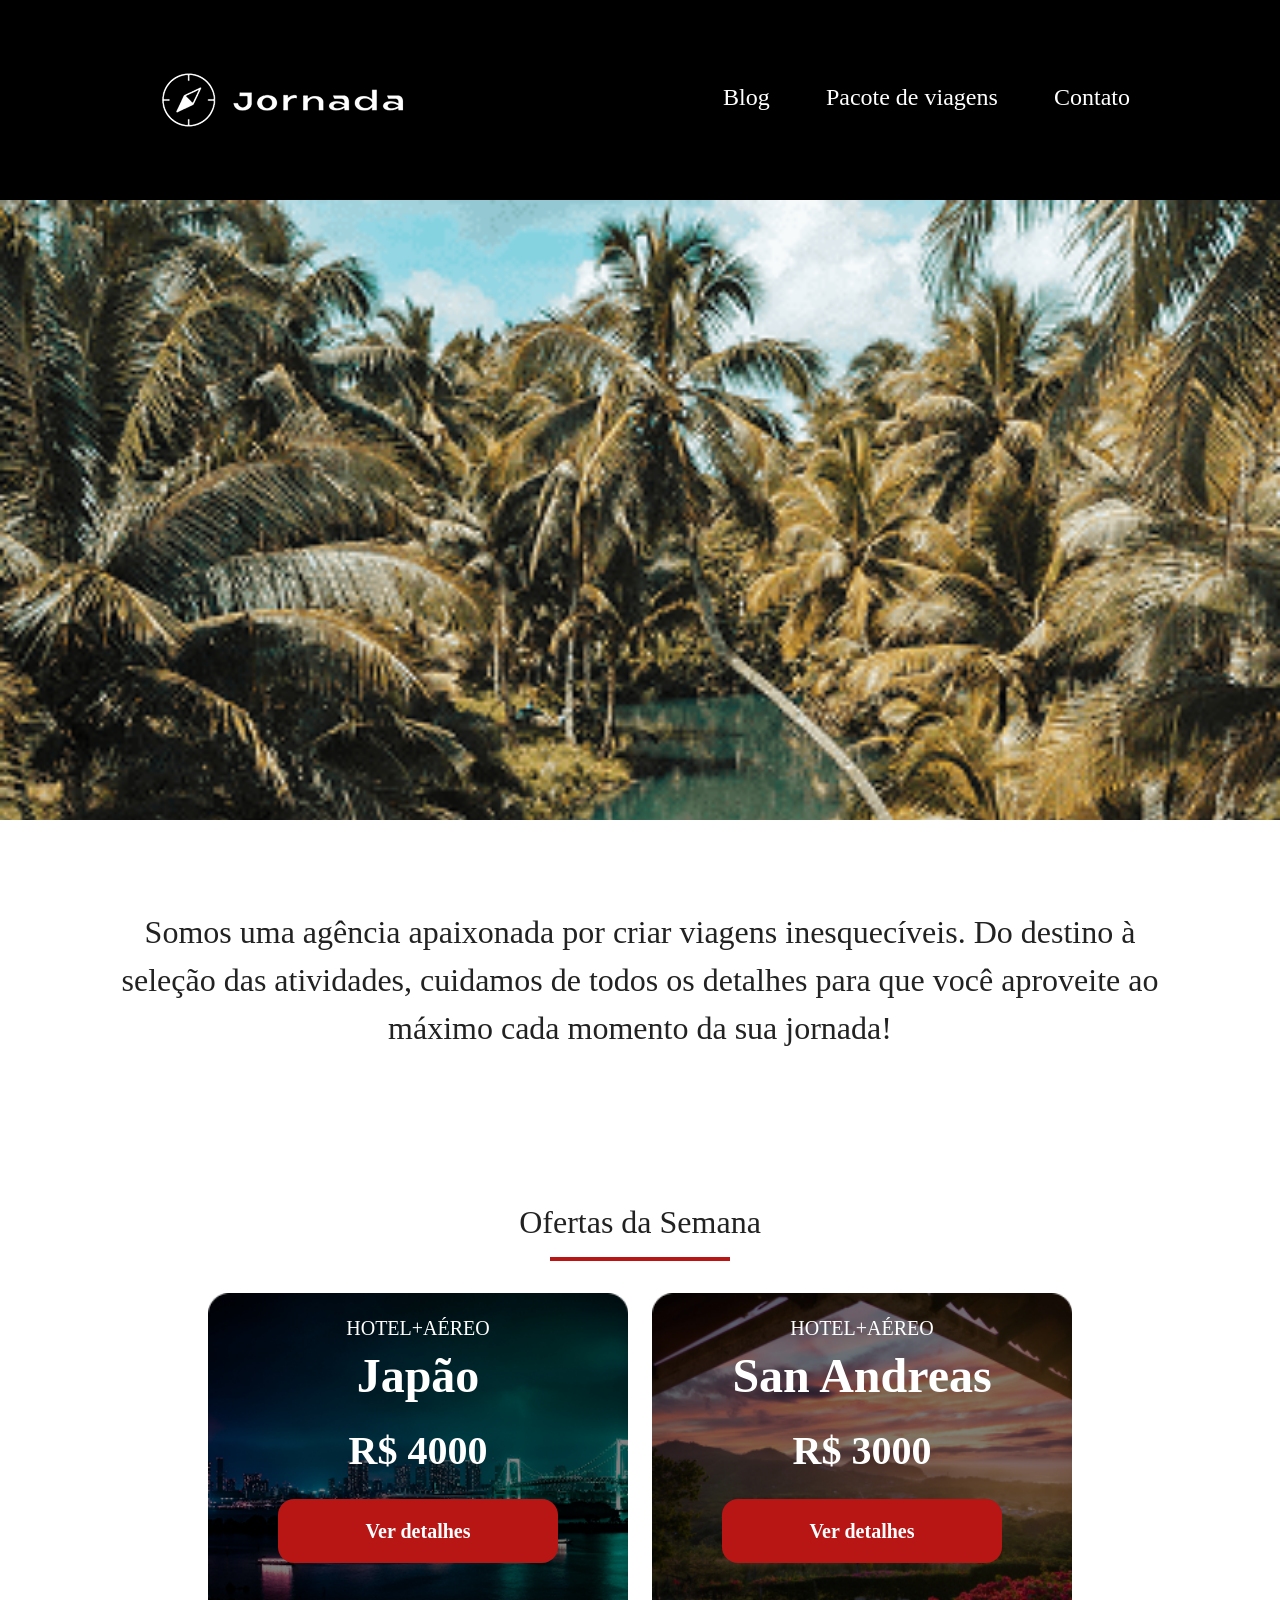
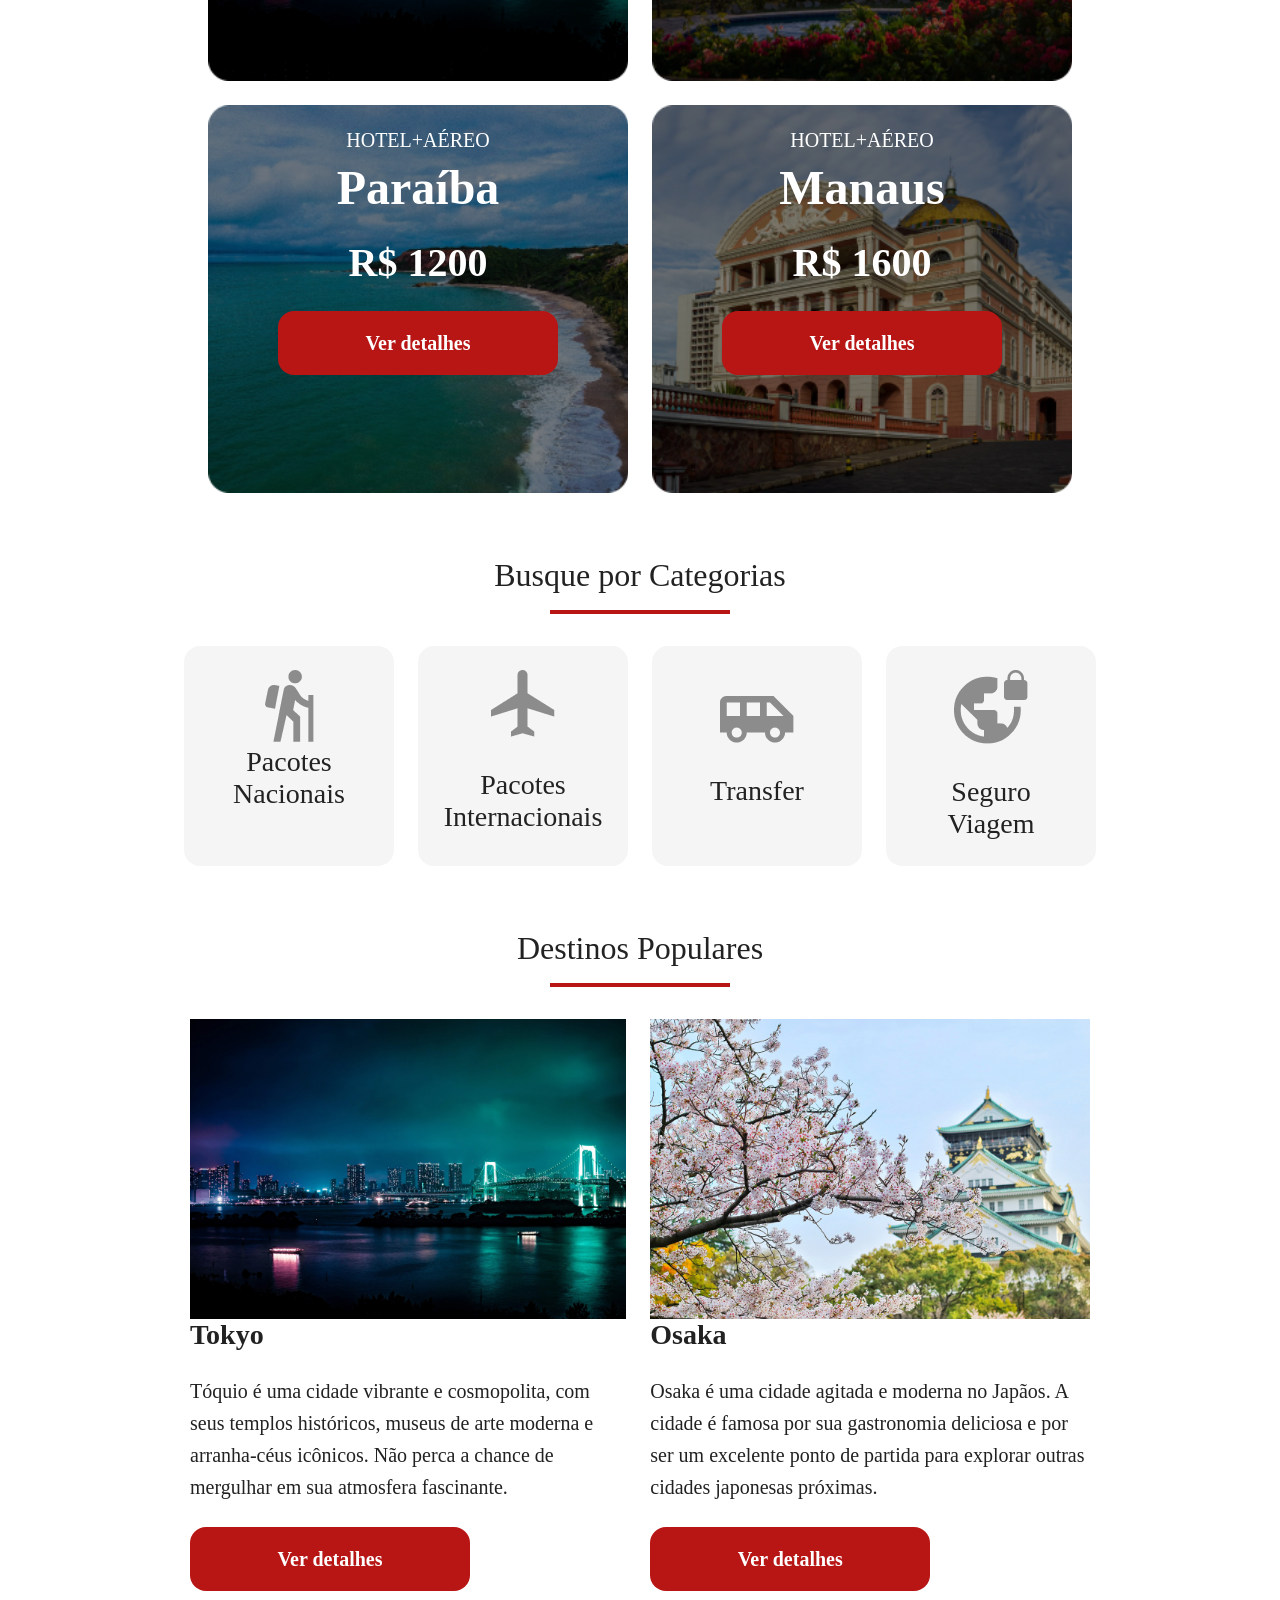
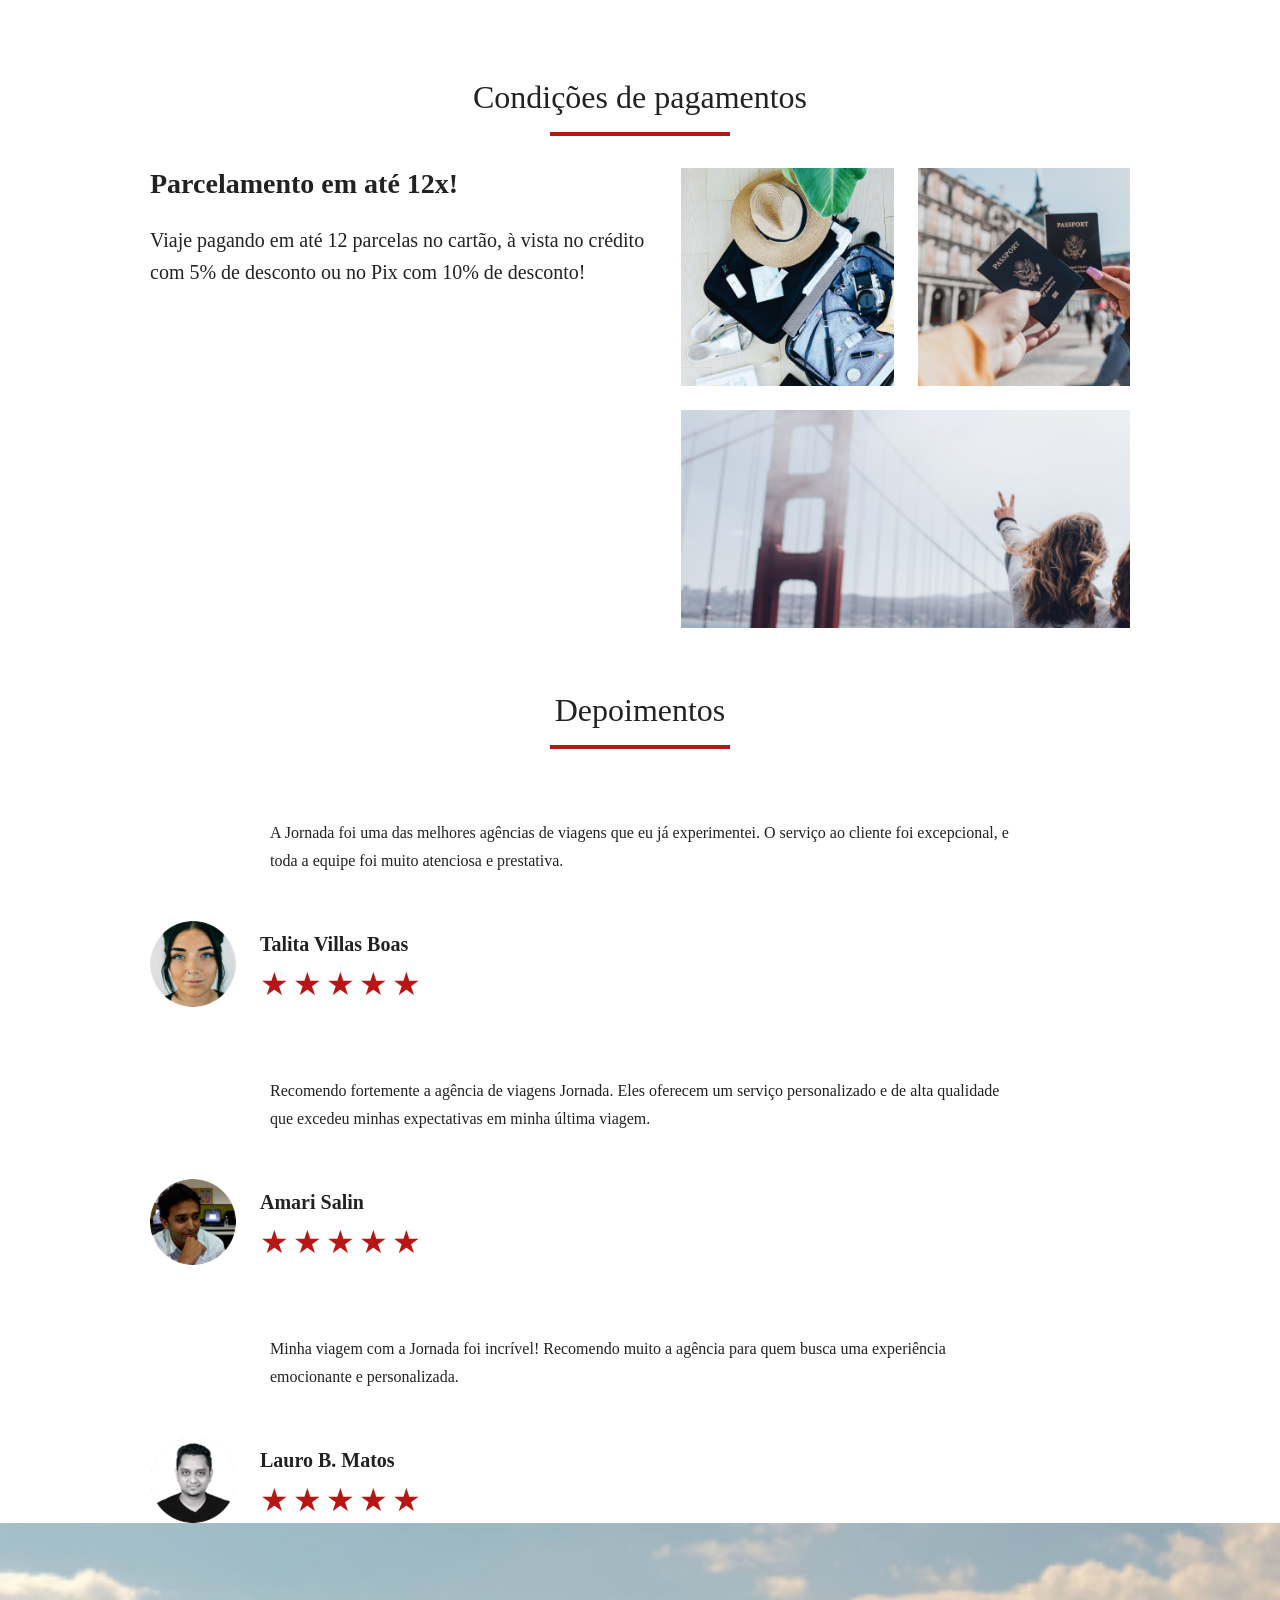
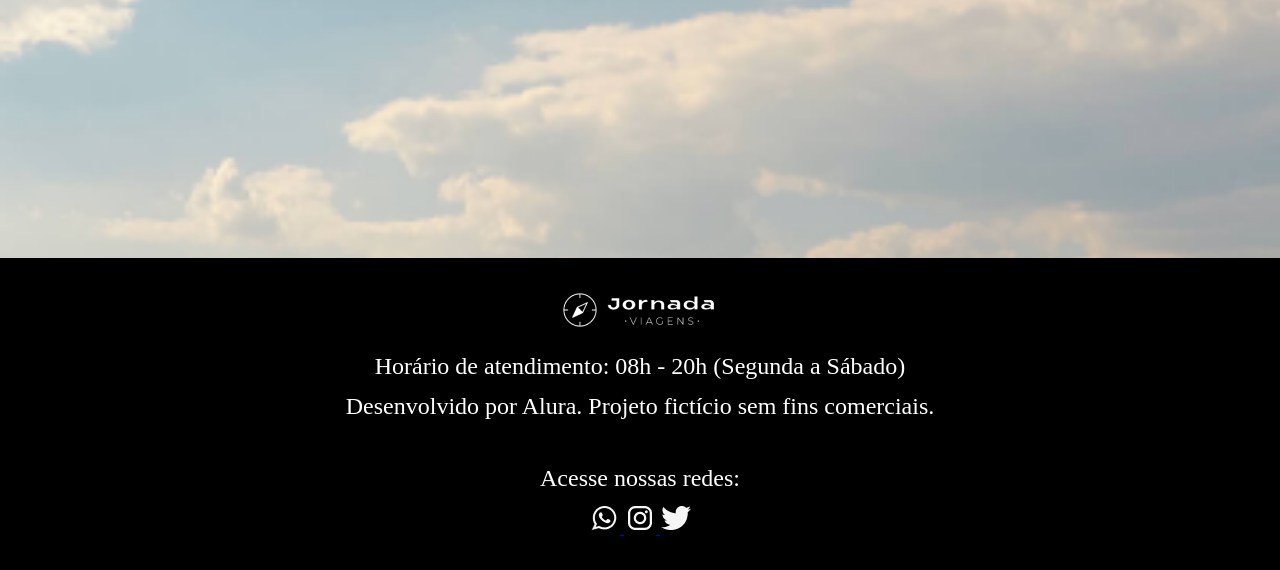
<file: index.html>
<!DOCTYPE html>
<html lang="pt-br">
  <head>
    <meta charset="UTF-8" />
    <meta name="viewport" content="width=device-width, initial-scale=1.0" />
    <meta name="description" content="Jornada Viagens, uma agência apaixonada por criar viagens inesquecíveis"/>
    
    <meta name="og:title" content="Jornada Viagens">
    <meta name="og:description" content="Jornada Viagens, uma agência apaixonada por criar viagens inesquecíveis">
    <meta name="og:image" content=" https://joel-a-queiroz.github.io/Jornada-viagens/img/Logo-branco.png">
    <meta name="og:type" content="website">
    <meta name="og:url" content="https://joel-a-queiroz.github.io/Jornada-viagens">



    <link rel="stylesheet" href="./CSS/style.css" />
    <link rel="icon" href="./Favico.png" type="xml/png" />
    <title>Jornada Viagens</title>
  </head>
  <body>
    <header class="principal">
      <a class="logo" href="index.html" title="Voltar a página inicial">
        <img class="img-mobile"
          src="./IMG/Bússula-logo-branca.png"
          alt="Logo de bússola Jornada Viagens branco"
      />
    <img class="img-desktop" src="./IMG/Logo-desktop-Jornada.png" alt="Logo de bússola Jornada Viagens branco">  
    </a>
      <div class="navigation-menu">
        <label for="menu">
          ><img src="./IMG/menu.png" alt="Imagem de ícone menu" />
        </label>
        <input type="checkbox" id="menu" hidden />

        <nav>
          <ul class="list-link">
            <li>
              <a href="blog.html" target="_blank" title="Acessar blog">Blog</a>
            </li>
            <li>
              <a href="pacote-viagens.html" target="_blank" title="Acessar pacotes"
                >Pacote de viagens</a
              >
            </li>
            <li>
              <a href="contato.html" target="_blank" title="Acessar contato"
                >Contato</a
              >
            </li>
          </ul>
        </nav>
      </div>
    </header>
    <section class="hero">
      <div class="hero-img"></div>
      <h2>Somos uma agência apaixonada por criar viagens inesquecíveis. Do destino à seleção das atividades, cuidamos de todos os detalhes para que você aproveite ao máximo cada momento da sua jornada!</h2>
      
    </section>
    <section class="offers">
      <div class="section-tittle">
      <h2>Ofertas da Semana</h2>
      <hr>
    </div>
    <div class="offers-cards">
      <article class="card japao">
        <header>
          <p>HOTEL+AÉREO</p>
          <h3>Japão <br> <span>R$ 4000</span></h3>
        </header>
        <footer>
          <a href="#" class="buttom">Ver detalhes</a>
        </footer>
      </article>

      <article class="card san-andreas">
        <header>
          <p>HOTEL+AÉREO</p>
          <h3>San Andreas <br> <span>R$ 3000</span></h3>
        </header>
        <footer>
          <a href="#" class="buttom">Ver detalhes</a>
        </footer>
      </article>
      <article class="card paraiba">
        <header>
          <p>HOTEL+AÉREO</p>
          <h3>Paraíba <br> <span>R$ 1200</span></h3>
        </header>
        <footer>
          <a href="#" class="buttom">Ver detalhes</a>
        </footer>
      </article>
      <article class="card manaus">
        <header>
          <p>HOTEL+AÉREO</p>
          <h3>Manaus <br> <span>R$ 1600</span></h3>
        </header>
        <footer>
          <a href="#" class="buttom">Ver detalhes</a>
        </footer>
      </article>
    </div>
    </section>

    <section class="categories">
<div class="section-tittle">
  <h2>Busque por Categorias</h2>
  <hr>
</div>
<div class="categories-cards">
  <a class="card" href="#"
  target="_blank"
  title="Busque pela categoria Pacotes Nacionais"
  >
  <img src="./IMG/Mochileiro-nacional.png" alt="Icone cinza de pessoa caminhando com mochila"/>
  <h3 class="content-tittle">Pacotes <br>Nacionais</h3>
  

</a>

<a class="card" href="#"
  target="_blank"
  title="Busque pela categoria Pacotes Internacionais"
  >
  <img src="./IMG/avião-inter.png" alt="Icone de avião cinza"/>
  <h3>Pacotes <br>Internacionais</h3>
  

</a>

<a class="card single-line transfer" href="#"
  target="_blank"
  title="Busque pela categoria de transfer"
  >
  <img src="./IMG/Van-transfer.png" alt="Icone de van cinza"/>
  <h3>Transfer</h3>
  

</a>

<a class="card" href="#"
  target="_blank"
  title="Busque pela categoria de seguros"
  >
  <img src="./IMG/seguro.png" alt="Icone de planeta com cadeado"/>
  <h3>Seguro Viagem</h3>
  

</a>


    </section>
    <section class="destinations">
      <div class="section-tittle">
      <h2>Destinos Populares</h2>
      <hr>
      </div>
      <div class="destinations-items">
      <article class="item">
        <header>
          <div class="img-tokyo"></div>
          <h3 class="content-tittle">Tokyo</h3>
          <p class="content-text">Tóquio é uma cidade vibrante e cosmopolita, com seus templos históricos, museus de arte moderna e arranha-céus icônicos. Não perca a chance de mergulhar em sua atmosfera fascinante.</p>
          <footer>
            <a href="#" class="buttom"
            target="_blank"
            title="Ver detalhes de Tokyo"
            >Ver detalhes</a>
          </footer>
        </header>
        </article>
        <article class="item">
        <header>
          <div class="img-osaka"></div>
          <h3 class="content-tittle">Osaka</h3>
          <p class="content-text">Osaka é uma cidade agitada e moderna no Japãos. A cidade é famosa por sua gastronomia deliciosa e por ser um excelente ponto de partida para explorar outras cidades japonesas próximas.</p>
          <footer>
            <a href="#" class="buttom"
            target="_blank"
            title="Ver mais detalhes de Osaka"
            >Ver detalhes</a>
          </footer>
        </header>
        </article>



      </div>


    </section>
    <section class="payments">
      <div class="section-tittle">
  <h2>Condições de pagamentos</h2>
  <hr>
</div>
<div class="payments-container">
  <div class="text-content">
<h2 class="content-tittle">Parcelamento em até 12x!</h2>
<p class="content-text">Viaje pagando em até 12 parcelas no cartão, à vista no crédito com 5% de desconto ou no Pix com 10% de desconto! </p>
</div>
<div class="image-gallery">
<div class="image-first"></div>
<div class="image-second"></div>
<div class="image-thirdy colspan-2"></div>


</div>
</div>


    </section>
    <section class="testimonial">
      <div class="section-tittle">
      <h2>Depoimentos</h2>
      <hr>
      </div>
      <div class="testimonial-container">
        <article>
          <header>
            <p>A Jornada foi uma das melhores agências de viagens que eu já experimentei. O serviço ao cliente foi excepcional, e toda a equipe foi muito atenciosa e prestativa.</p>
          </header>
          <footer>
            <img src="./IMG/Talita-mob.png" alt="Imagem de avatar da cliente Talita">
            <div class="profile-content">
              <h3>Talita Villas Boas</h3>
              <div class="rating">
                <span class="star">★</span>
                <span class="star">★</span>
                <span class="star">★</span>
                <span class="star">★</span>
                <span class="star">★</span>
              </div>
            </div>
          </footer>
        </article>
        <article>
          <header>
            <p>Recomendo fortemente a agência de viagens Jornada. Eles oferecem um serviço personalizado e de alta qualidade que excedeu minhas expectativas em minha última viagem.</p>
          </header>
          <footer>
            <img src="./IMG/Amari-mob.png" alt="Imagem de avatar do cliente Amari">
            <div class="profile-content">
              <h3>Amari Salin</h3>
              <div class="rating">
                <span class="star">★</span>
                <span class="star">★</span>
                <span class="star">★</span>
                <span class="star">★</span>
                <span class="star">★</span>
              </div>
            </div>
            
          </footer>
        </article>
        <article>
          <header>
            <p>Minha viagem com a Jornada foi incrível! Recomendo muito a agência para quem busca uma experiência emocionante e personalizada.</p>
          </header>
          <footer>
            <img src="./IMG/Lauro-mob.png" alt="Imagem de avatar do cliente Lauro">
            <div class="profile-content">
              <h3>Lauro B. Matos</h3>
              <div class="rating">
                <span class="star">★</span>
                <span class="star">★</span>
                <span class="star">★</span>
                <span class="star">★</span>
                <span class="star">★</span>
              </div>
            </div>
          </footer>
        </article>

      </div>

    </section>

    <section class="bottom-hero">
    <div class="hero-img">


</div>


    </section>
    <footer class="main-footer">
      <div class="footer-content">
        <img src="./IMG/Logo-branco 1.png" alt="Imagem do logo Jornada Viagens">
        <p>Horário de atendimento: 08h - 20h (Segunda a Sábado)</p>
        <p>Desenvolvido por Alura. Projeto fictício sem fins comerciais.</p>
      </div>
      
      
      <div class="footer-social">
        <p>Acesse nossas redes:</p>
        <a href="#" target="_blank" title="Acesse o WhatsApp do Jornada Viagens">
          <img src="./IMG/Whatsapp 1.png" alt="Logo WhatsApp">
        </a>

        <a href="#" target="_blank" title="Acesse o Instagram do Jornada Viagens">
            <img src="./IMG/Instragam 1.png" alt="Logo Instagram">
        </a>

        <a href="#" target="_blank" title="Acesse o Twiter do Jornada Viagens">
          <img src="./IMG/Twiter 1.png" alt="Logo Twiter">
        </a>

      </div>

    </footer>

  
  
  </body>
</html>
</file>
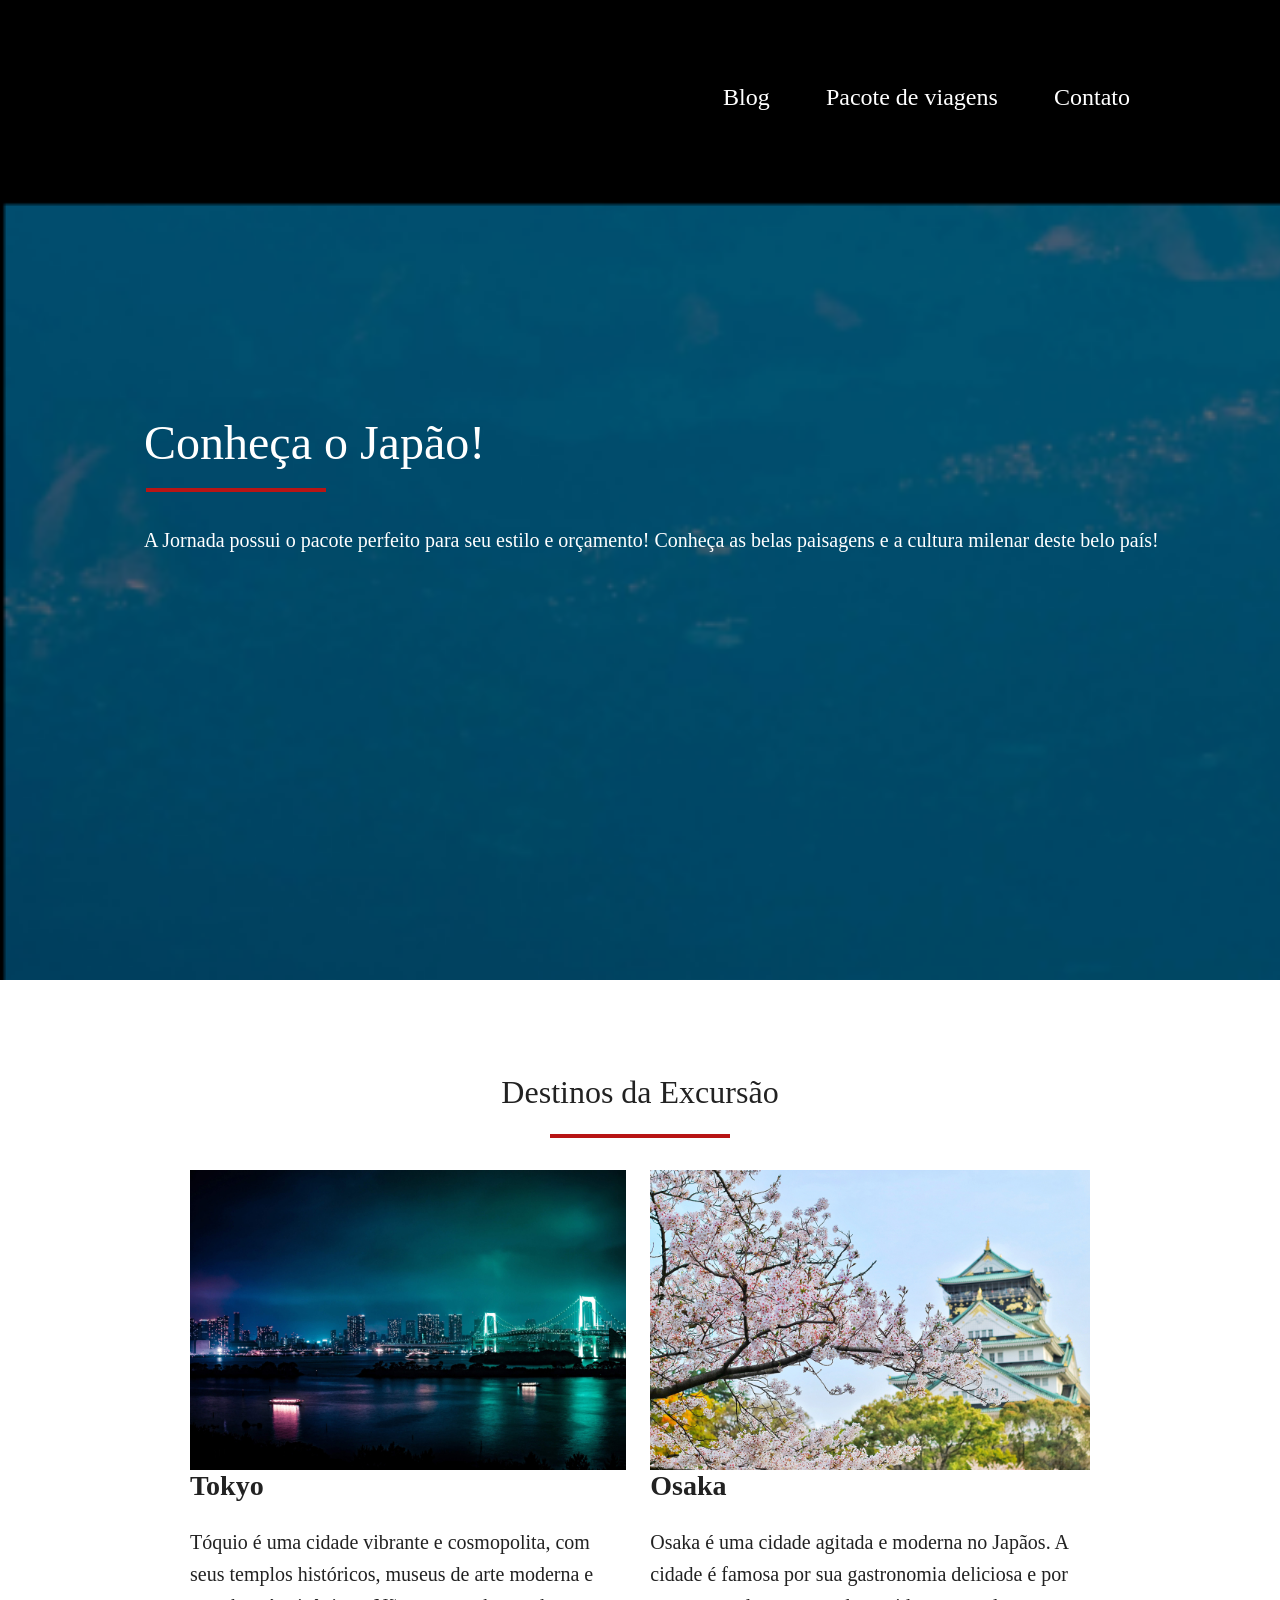
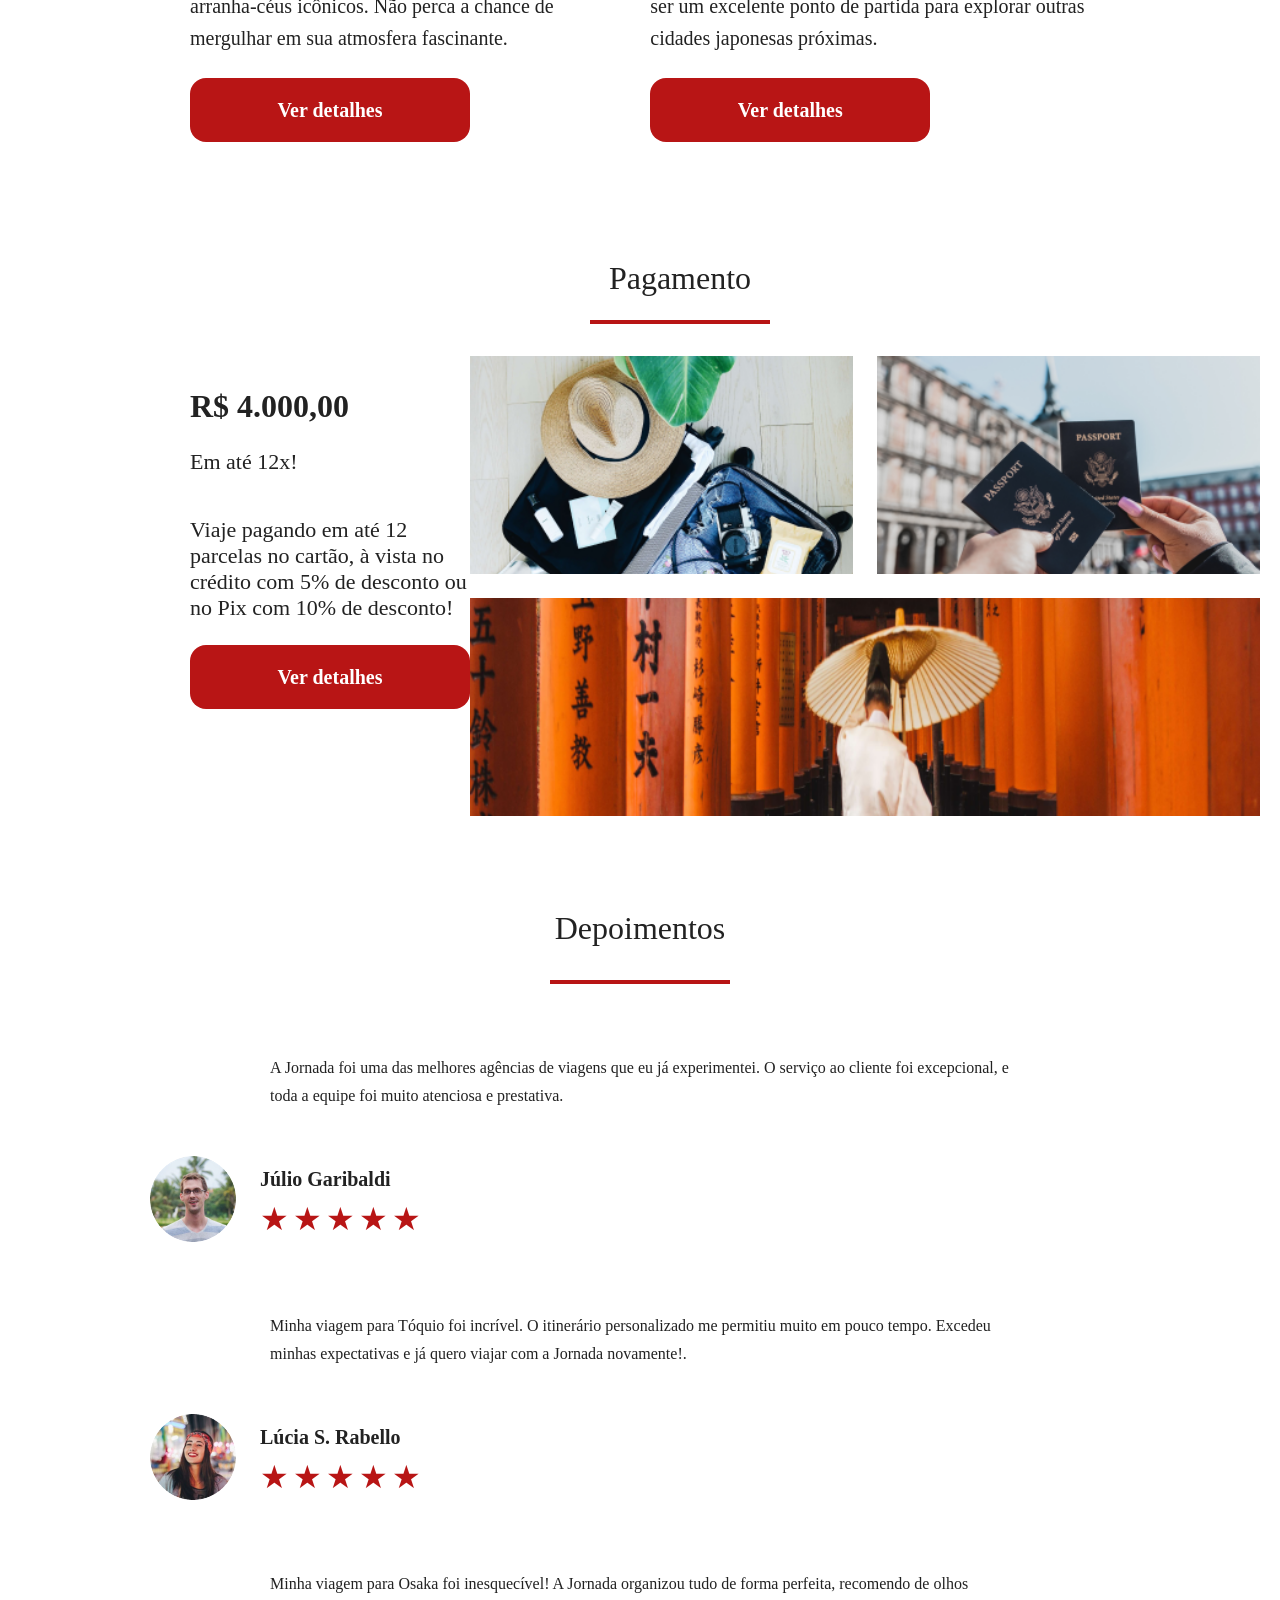
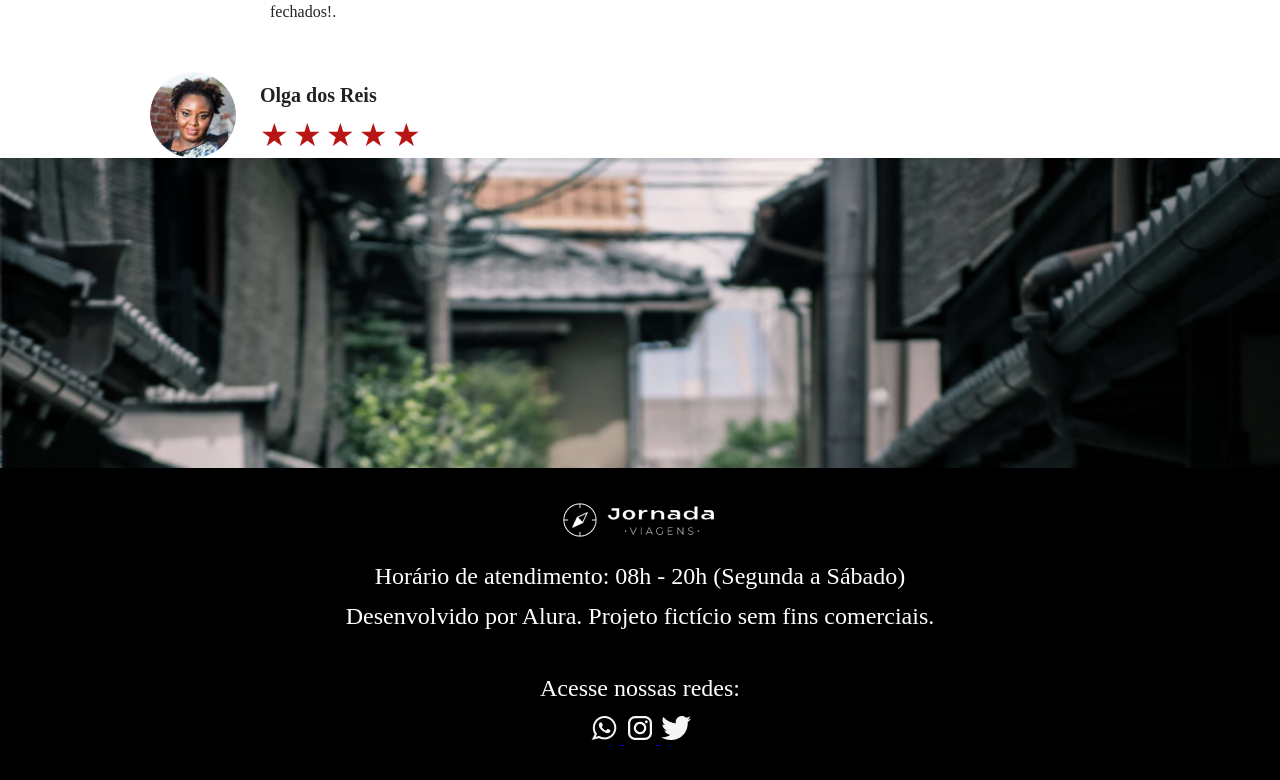
<file: pacote-viagens.html>
<!DOCTYPE html>
<html lang="pt-br">
<head>
    <meta charset="UTF-8">
    <meta name="viewport" content="width=device-width, initial-scale=1.0">
    <link rel="stylesheet" href="./CSS/style.css" />
    <link rel="icon" href="./Favico.png" type="xml/png" />
    <title>Pacote Viagens</title>
</head>
<body>
    <header class="pacote-viagens">
        <a class="logo" href="index.html" tittle="voltar a página inicial"> 
            <img class="img-mobile" src="./IMG/Bússula-logo-branca.png" 
            alt="Logo de bússola Jornada Viagens branco">
        </a>
        <div class="navigation-menu">
            <label for="menu">
                <img src="./IMG/menu.png" alt="Imagem de ícone menu">
            </label>
            <input type="checkbox" id="menu" hidden />

            <nav>
          <ul class="list-link">
            <li>
              <a href="blog.html" target="_blank" title="Acessar blog">Blog</a>
            </li>
            <li>
              <a href="pacotes.html" target="_blank" title="Acessar pacotes"
                >Pacote de viagens</a
              >
            </li>
            <li>
              <a href="contato.html" target="_blank" title="Acessar contato"
                >Contato</a
              >
            </li>
          </ul>
        </nav>
        </div>
    </header>
    <section class="travel-packages      hero">
        <div class="hero-img">
            <div class="hero-content">
                <h1>
                    Conheça o Japão!
                </h1>
                <hr>
                <p>A Jornada possui o pacote perfeito para seu estilo e orçamento! Conheça as belas paisagens e a  cultura milenar deste belo país!
                </p>
            </div>
        </div>
        
        <section class="travel-packages destinations">
          <div class="cards-travel packages">
             <h2>
            Destinos da Excursão
        </h2>
        <hr>
          </div>

          <div class="destinations-items">
      <article class="item">
        <header>
          <div class="img-tokyo"></div>
          <h3 class="content-tittle">Tokyo</h3>
          <p class="content-text">Tóquio é uma cidade vibrante e cosmopolita, com seus templos históricos, museus de arte moderna e arranha-céus icônicos. Não perca a chance de mergulhar em sua atmosfera fascinante.</p>
          <footer>
            <a href="#" class="buttom"
            target="_blank"
            title="Ver detalhes de Tokyo"
            >Ver detalhes</a>
          </footer>
        </header>
        </article>
        <article class="item">
        <header>
          <div class="img-osaka"></div>
          <h3 class="content-tittle">Osaka</h3>
          <p class="content-text">Osaka é uma cidade agitada e moderna no Japãos. A cidade é famosa por sua gastronomia deliciosa e por ser um excelente ponto de partida para explorar outras cidades japonesas próximas.</p>
          <footer>
            <a href="#" class="buttom"
            target="_blank"
            title="Ver mais detalhes de Osaka"
            >Ver detalhes</a>
          </footer>
        </header>
        </article>



      </div>
        <section class="travel-packages payments">
      <div class="travel-packages tittle-payments">
  <h2>Pagamento</h2>
  <hr>
</div>
<div class="travel-packages payments-container">
  <div class="travel-packages text-content">
<h3 class="travel-packages payments">R$ 4.000,00</h3>
<p class="travel-packages text-payments ">Em até 12x!</p>
<br>

<p>Viaje pagando em até 12 parcelas no cartão, à vista no crédito com 5% de desconto ou no Pix com 10% de desconto! </p>

    <footer>
            <a href="#" class="buttom"
            target="_blank"
            title="Ver detalhes de parcelamento"
            >Ver detalhes</a>
      </footer>
</div>
<section class="travel-img payments">
<div class="image-gallery">
<div class="image-first"></div>
<div class="image-second"></div>
<div class="image-thirdy colspan-2"></div>
</section>


        </section>

    </section>
    
     <section class="travel-packages testimonial">
      <div class="travael-packages section-tittle">
      <h2>Depoimentos</h2>
      <hr>
      </div>
      <div class="travel-packages testimonial-container">
        <article>
          <header>
            <p>A Jornada foi uma das melhores agências de viagens que eu já experimentei. O serviço ao cliente foi excepcional, e toda a equipe foi muito atenciosa e prestativa.</p>
          </header>
          <footer>
            <img src="./IMG/Pacote-viagens/Julio-coments.png" alt="Imagem de avatar da cliente Talita">
            <div class="profile-content">
              <h3>Júlio Garibaldi</h3>
              <div class="rating">
                <span class="star">★</span>
                <span class="star">★</span>
                <span class="star">★</span>
                <span class="star">★</span>
                <span class="star">★</span>
              </div>
            </div>
          </footer>
        </article>
        <article>
          <header>
            <p>Minha viagem para Tóquio foi incrível. O itinerário personalizado me permitiu muito em pouco tempo. Excedeu minhas expectativas e já quero viajar com a Jornada novamente!.</p>
          </header>
          <footer>
            <img src="./IMG/Pacote-viagens/Lucia-coments.png" alt="Imagem de avatar do cliente Amari">
            <div class="profile-content">
              <h3>Lúcia S. Rabello</h3>
              <div class="rating">
                <span class="star">★</span>
                <span class="star">★</span>
                <span class="star">★</span>
                <span class="star">★</span>
                <span class="star">★</span>
              </div>
            </div>
            
          </footer>
        </article>
        <article>
          <header>
            <p>Minha viagem para Osaka foi inesquecível! A Jornada organizou tudo de forma perfeita, recomendo de olhos fechados!.</p>
          </header>
          <footer>
            <img src="./IMG/Pacote-viagens/Olga-coments.png" alt="Imagem de avatar do cliente Lauro">
            <div class="profile-content">
              <h3>Olga dos Reis</h3>
              <div class="rating">
                <span class="star">★</span>
                <span class="star">★</span>
                <span class="star">★</span>
                <span class="star">★</span>
                <span class="star">★</span>
              </div>
            </div>
          </footer>
        </article>

      </div>

    </section>

      <section class="travel-packages bottom-footer">
    <div class="travel-packages hero-footer">


</div>


    </section>
    <footer class="travel-packages main-footer">
      <div class="travel-pakages footer-content">
        <img src="./IMG/Logo-branco 1.png" alt="Imagem do logo Jornada Viagens">
        <p>Horário de atendimento: 08h - 20h (Segunda a Sábado)</p>
        <p>Desenvolvido por Alura. Projeto fictício sem fins comerciais.</p>
      </div>
      
      
      <div class="footer-social">
        <p>Acesse nossas redes:</p>
        <a href="#" target="_blank" title="Acesse o WhatsApp do Jornada Viagens">
          <img src="./IMG/Whatsapp 1.png" alt="Logo WhatsApp">
        </a>

        <a href="#" target="_blank" title="Acesse o Instagram do Jornada Viagens">
            <img src="./IMG/Instragam 1.png" alt="Logo Instagram">
        </a>

        <a href="#" target="_blank" title="Acesse o Twiter do Jornada Viagens">
          <img src="./IMG/Twiter 1.png" alt="Logo Twiter">
        </a>

      </div>

    </footer>
    
</body>
</html>
</file>
<file: CSS/style.css>
@import url(global.css);
@import url(header.css);
@import url(hero.css);
@import url(offers.css);
@import url(search.css);
@import url(destinations.css);
@import url(payments.css);
@import url(testimonials.css);
@import url(footer.css);
</file>
